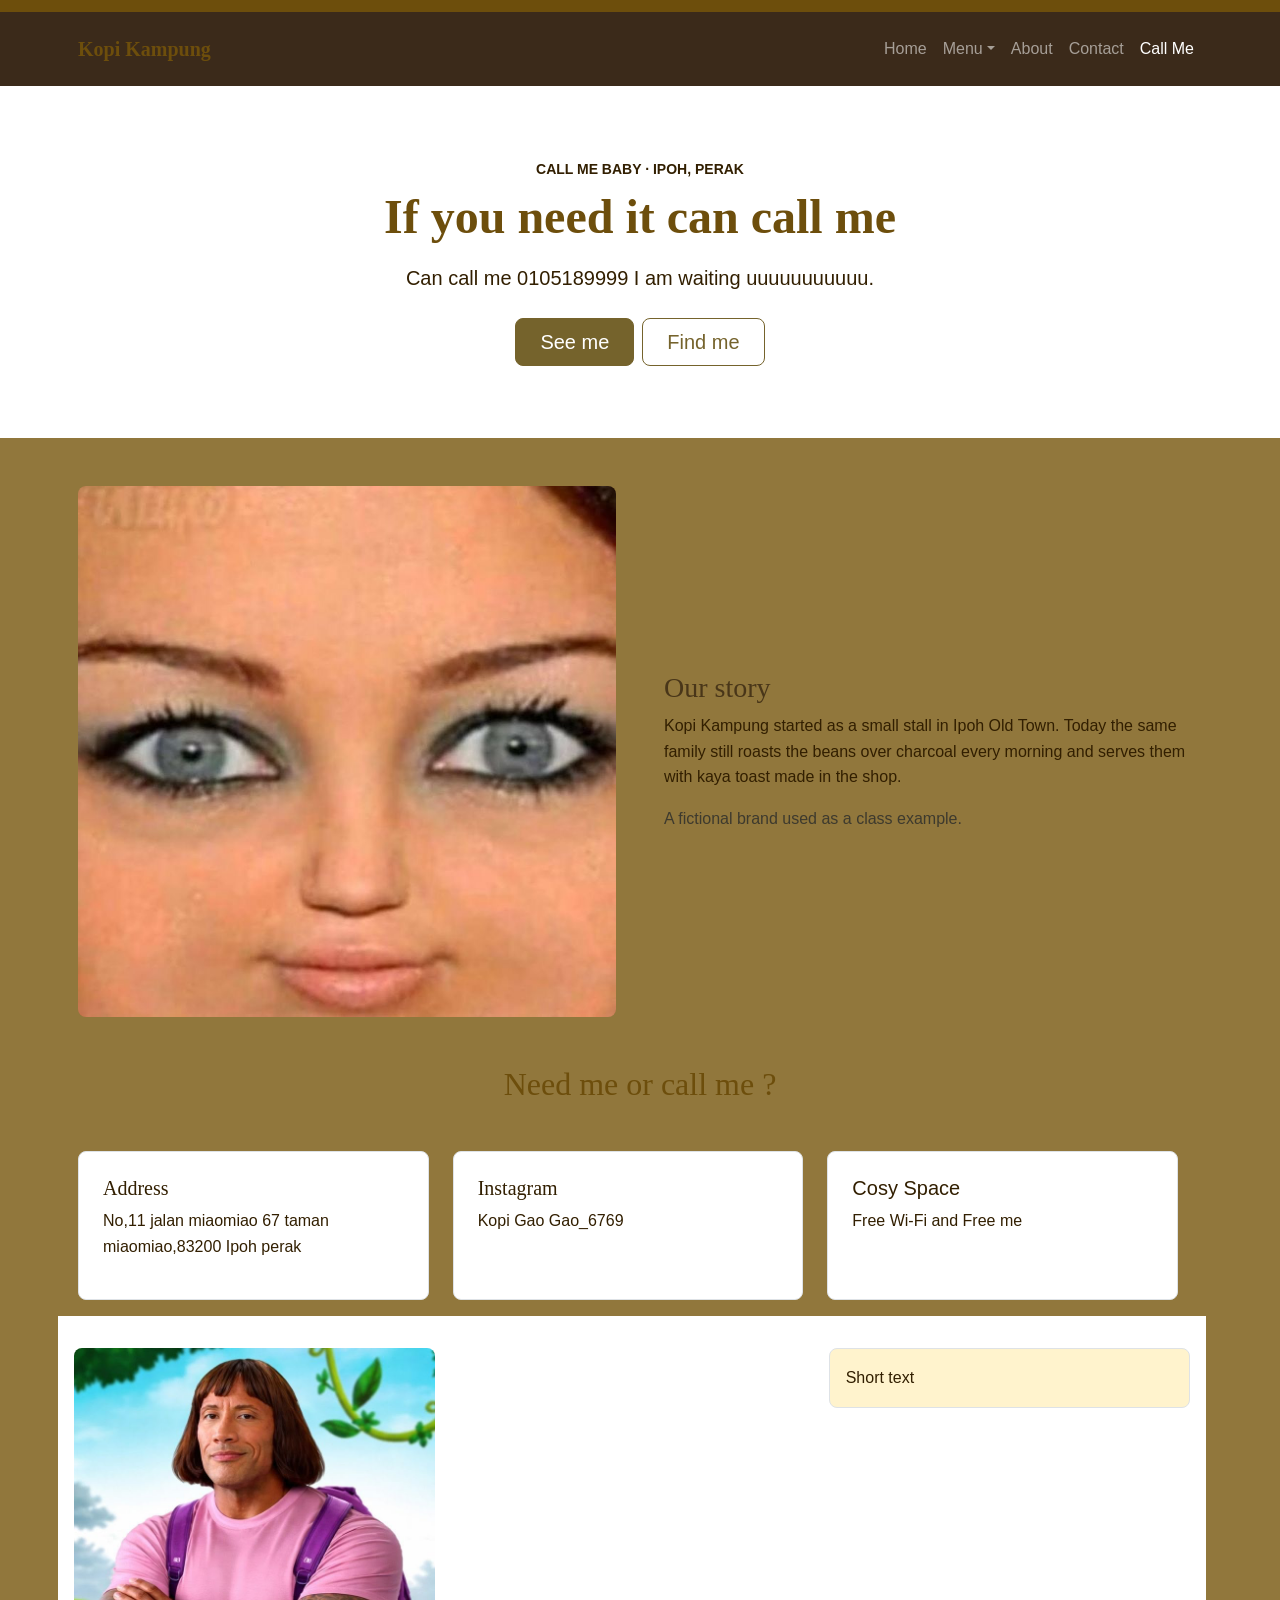
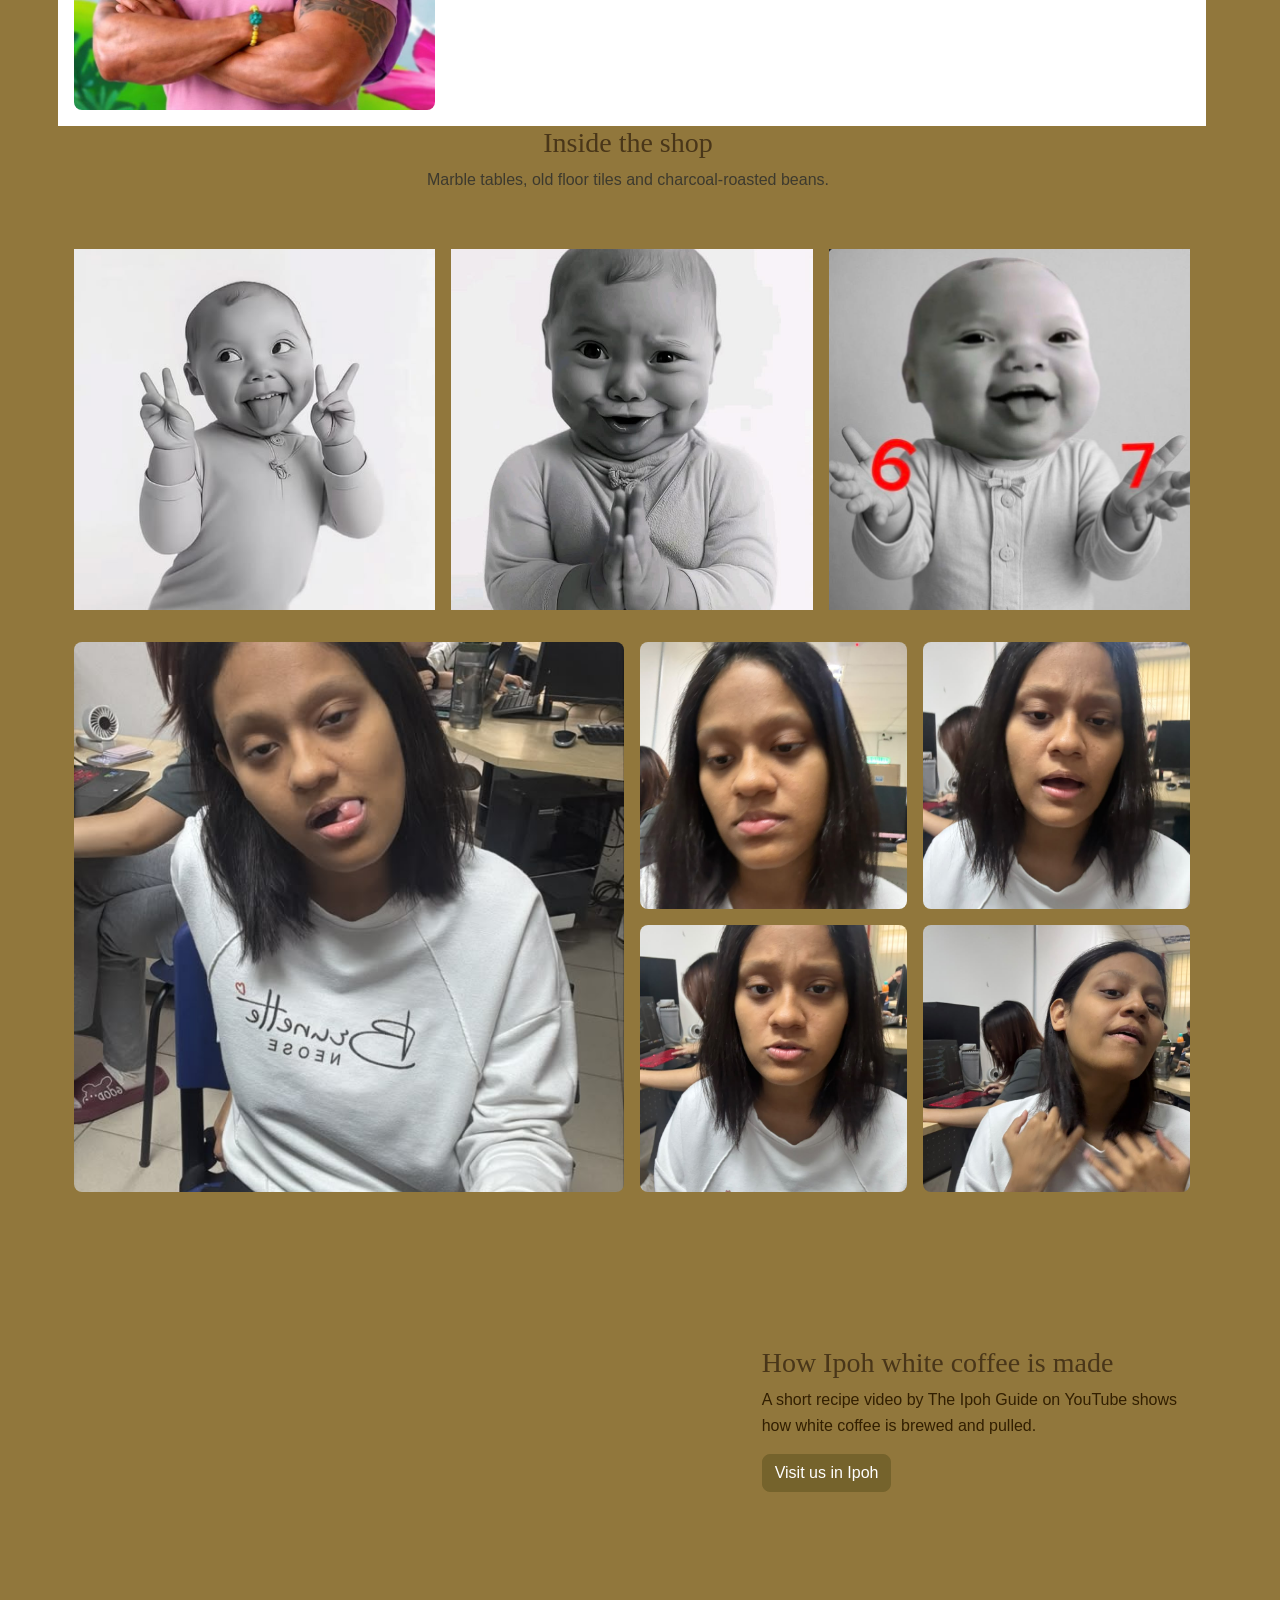
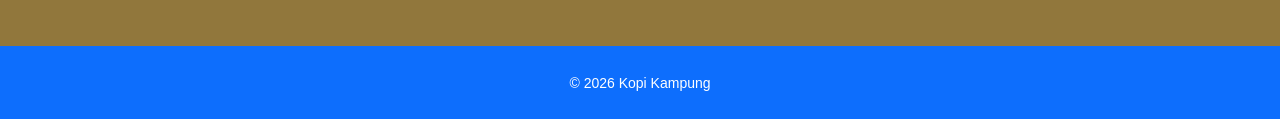
<file: callme.html>
<!DOCTYPE html>
<html lang="en">

<head>
    <meta charset="UTF-8">
    <!-- 1. Makes the page fit phone screens. Without it, nothing is responsive. -->
    <meta name="viewport" content="width=device-width, initial-scale=1">
    <title>Kopi Kampung | Home</title>
    <link rel="preconnect" href="https://fonts.googleapis.com">
<link rel="preconnect" href="https://fonts.gstatic.com" crossorigin>
<link href="https://fonts.googleapis.com/css2?family=Archivo+Black&family=Redaction+50:ital,wght@0,400;0,700;1,400&family=Source+Serif+4:ital,opsz,wght@0,8..60,200..900;1,8..60,200..900&display=swap" rel="stylesheet">

    <!-- 2. Bootstrap CSS: must come BEFORE our own CSS -->
    <link href="css/bootstrap.min.css" rel="stylesheet">
    <!-- 3. Our own CSS: comes AFTER, so our styles can override Bootstrap -->
    <link href="css/style.css" rel="stylesheet">
</head>

<body>
    <nav class="navbar navbar-expand-lg bg-dark sticky-top" data-bs-theme="dark">
        <div class="container">
            <a class="navbar-brand fw-bold" href="index.html">Kopi Kampung</a>
            <button class="navbar-toggler" type="button" data-bs-toggle="collapse" data-bs-target="#mainNav"
                aria-controls="mainNav" aria-expanded="false" aria-label="Toggle navigation">
                <span class="navbar-toggler-icon"></span>
            </button>
            <div class="collapse navbar-collapse" id="mainNav">
                <ul class="navbar-nav ms-auto mb-2 mb-lg-0">
                    <li class="nav-item">
                        <a class="nav-link " aria-current="page" href="index.html">Home</a>
                    </li>
                    <li class="nav-item dropdown">
                        <a class="nav-link dropdown-toggle" href="#" role="button" data-bs-toggle="dropdown"
                            aria-expanded="false">Menu</a>
                        <ul class="dropdown-menu">
                            <li><a class="dropdown-item" href="menu-drinks.html">Drinks</a></li>
                            <li><a class="dropdown-item" href="menu-food.html">Food</a></li>
                            <li><a class="dropdown-item" href="menu-eat.html">Eat</a></li>
                        </ul>
                    </li>
                    <li class="nav-item">
                        <a class="nav-link" href="about.html">About</a>
                    </li>
                    <li class="nav-item">
                        <a class="nav-link" href="contact.html">Contact</a>
                    </li>
                    <li class="nav-item">
                        <a class="nav-link active " href="callme.html">Call Me</a>
                    </li>
                </ul>
            </div>
        </div>
    </nav>

    <header class="bg-body-tertiary py-5">
        <div class="container py-lg-4">
            <div class="row justify-content-center">
                <div class="col-12 col-lg-8 text-center">
                    <p class="text-uppercase small fw-semibold text-body-secondary mb-2">Call me baby · Ipoh, Perak</p>
                    <h1 class="display-5 fw-bold mb-3">If you need it can call me</h1>
                    <p class="lead mb-4">Can call me 0105189999 I am waiting uuuuuuuuuuu.</p>
                    <div class="d-grid gap-2 d-sm-flex justify-content-sm-center">
                        <a href="menu-drinks.html" class="btn btn-primary btn-lg px-4">See me</a>
                        <a href="contact.html" class="btn btn-outline-primary btn-lg px-4">Find me</a>
                    </div>
                </div>
            </div>
        </div>
    </header>

    <main class="container my-5">
        <!-- 3a. OUR STORY: image and text side by side -->
        <div class="row g-4 g-lg-5 align-items-center mb-5">
            <div class="col-12 col-lg-6">
                <img src="images/image1.jpg" class="img-fluid rounded" alt="Coffee beans turning in a charcoal roaster">

            </div>
            <div class="col-12 col-lg-6">
                <h2 class="h3">Our story</h2>
                <p>Kopi Kampung started as a small stall in Ipoh Old Town. Today the same family
                    still roasts the beans over charcoal every morning and serves them with kaya toast
                    made in the shop.</p>
                <p class="text-body-secondary mb-0">A fictional brand used as a class example.</p>
            </div>
        </div>
        <h2 class="text-center mb-4">
            Need me or call me ?
        </h2>
        <div class="row g-4">
            <div class="row g-4">
                <div class="col-12 col-md-6 col-lg-4">
                    <div class="p-4 bg-light border rounded h-100">
                        <h2 class="h5">Address</h2>
                        <p>No,11 jalan miaomiao 67 taman miaomiao,83200 Ipoh perak</p>
                    </div>
                </div>
                <div class="col-12 col-md-6 col-lg-4">
                    <div class="p-4 bg-light border rounded h-100">
                        <h2 class="h5">Instagram</h2>
                        <p>Kopi Gao Gao_6769</p>
                    </div>
                </div>
                <div class="col-12 col-md-12 col-lg-4">
                    <div class="p-4 bg-light border rounded h-100">
                        <h3 class="h5">Cosy Space</h3>
                        <p>Free Wi-Fi and Free me</p>
                    </div>
                </div>
            </div>
            <div class="row g-3 justify-content-between bg-body-tertiary py-3">
                <div class="col-4">
                    <img src="images/image2.jpg" class="img-fluid rounded" alt="Floor tiles">
                </div>
                <div class="col-4">
                    <p class="bg-warning-subtle border rounded p-3 mb-0">Short text</p>
                </div>
            </div>
            <!-- 3b. GALLERY INTRO: centred with an offset -->
            <div class="row mb-4">
                <div class="col-12 col-lg-8 offset-lg-2 text-center">
                    <h2 class="h3">Inside the shop</h2>
                    <p class="text-body-secondary mb-0">Marble tables, old floor tiles and charcoal-roasted beans.</p>
                </div>
            </div>
            <div class="row g-3">
                <div class="col-4">
                    <div class="ratio ratio-1x1">
                        <img src="images/image3.jpg" class="object-fit-cover" alt="Cup of kopi">
                    </div>

                </div>
                <div class="col-4">
                    <div class="ratio ratio-1x1">
                        <img src="images/image4.jpg" class="object-fit-cover" alt="Floor tiles">
                    </div>

                </div>
                <div class="col-4">
                    <div class="ratio ratio-1x1">
                        <img src="images/image5.jpg" class="object-fit-cover" alt="Kaya toast">
                    </div>

                </div>
            </div>
            <div class="row g-3 mb-5">
                <div class="col-12 col-md-6">
                    <div class="ratio ratio-1x1">
                        <img src="images/c1.jpg" class="object-fit-cover rounded" alt="Kopi Kampung shopfront">
                    </div>
                </div>
                <div class="col-12 col-md-6">
                    <div class="row g-3">
                        <div class="col-6">
                            <div class="ratio ratio-1x1">
                                <img src="images/c2.jpg" class="object-fit-cover rounded" alt="Kopi on a marble table">
                            </div>
                        </div>
                        <div class="col-6">
                            <div class="ratio ratio-1x1">
                                <img src="images/c3.jpg" class="object-fit-cover rounded" alt="Kopi on a marble table">
                            </div>
                        </div>
                        <div class="col-6">
                            <div class="ratio ratio-1x1">
                                <img src="images/c4.jpg" class="object-fit-cover rounded" alt="Kopi on a marble table">
                            </div>
                        </div>
                        <div class="col-6">
                            <div class="ratio ratio-1x1">
                                <img src="images/c5.jpg" class="object-fit-cover rounded" alt="Kopi on a marble table">
                            </div>
                        </div>
                    </div>
                </div>


            </div>



        </div>
        

        <div class="row g-4 g-lg-5 align-items-center">
            <div class="col-12 col-lg-7">
                <div class="ratio ratio-16x9">
                    <iframe src="https://www.youtube.com/embed/bKWklndaqCs"
                        title="Video: Make Ipoh White Coffee At Home" allow="accelerometer; autoplay; clipboard-write; encrypted-media;

gyroscope; picture-in-picture; web-share" referrerpolicy="strict-origin-when-cross-origin" allowfullscreen></iframe>

                </div>
            </div>
            <div class="col-12 col-lg-5">
                <h2 class="h3">How Ipoh white coffee is made</h2>
                <p>A short recipe video by The Ipoh Guide on YouTube shows how white coffee is brewed and pulled.</p>
                <a href="contact.html" class="btn btn-primary">Visit us in Ipoh</a>
            </div>
        </div>

    </main>

    <footer class="bg-primary text-white py-4">
        <div class="container text-center">
            <small>&copy; 2026 Kopi Kampung</small>
        </div>
    </footer>

    <!-- 4. Bootstrap JavaScript: at the end of body -->
    <script src="js/bootstrap.bundle.min.js"></script&gt;
<!-- 5. Our own JavaScript -->
<script src="js/script.js"></script>
</body>

</html>
</file>
<file: css/style.css>
:root {
--test-colour: #6d4e0c;
--brand-espresso: #493619; /* navbar, footer, headings */
--brand-cream: #91773c; /* page background */
--brand-charcoal: #321f01; /* body text */
--brand-orange: #75632c; /* buttons */
--font-heading: "Archivo Black&family", Georgia, serif;
--font-body: "Inter", Arial, sans-serif;
--brand-radius: 8px; /* rounded corners */
--bs-body-bg: var(--brand-cream);
--bs-body-color: var(--brand-charcoal);
--bs-body-font-family: var(--font-body);
--bs-body-font-size: 1rem;
--bs-body-line-height: 1.6;
--bs-heading-color: var(--brand-espresso);
--bs-border-radius: var(--brand-radius);

--bs-border-radius: var(--brand-radius);
--bs-dark-rgb: 59, 42, 26;
--bs-light-rgb: 255, 255, 255;
--bs-tertiary-bg-rgb: 255, 255, 255;
}
h1, h2, .navbar-brand {
font-family: var(--font-heading); 
color: var(--test-colour);
}
body {
border-top: 12px solid var(--test-colour);
}
/* 4. DARK PARTS (the navbar): the Menu dropdown too */
[data-bs-theme="dark"] {
--bs-body-bg: var(--brand-espresso);
}

/* 5. BUTTONS: my button colour */
.btn-primary {
--bs-btn-bg: var(--brand-orange);
--bs-btn-border-color: var(--brand-orange);
--bs-btn-hover-bg: var(--brand-espresso);
--bs-btn-hover-border-color: var(--brand-espresso);
--bs-btn-active-bg: var(--brand-espresso);
--bs-btn-active-border-color: var(--brand-espresso);
}

.btn-outline-primary {
--bs-btn-color: var(--brand-orange);
--bs-btn-border-color: var(--brand-orange);
--bs-btn-hover-bg: var(--brand-orange);
--bs-btn-hover-border-color: var(--brand-orange);
--bs-btn-active-bg: var(--brand-espresso);
--bs-btn-active-border-color: var(--brand-espresso);
}
/* 6. SPACING: my spacing */
.container {
--bs-gutter-x: 1rem; /* page sides: 24 px each */
}
.navbar {
--bs-navbar-padding-y: 1rem; /* navbar: 16 px top and bottom */
}
.bg-light, .bg-body-tertiary {
  color: var(--brand-charcoal) !important;
}

.bg-light p, 
.bg-light h2, 
.bg-light h3,
.bg-body-tertiary p {
  color: var(--brand-charcoal) !important;
}
/* 7. CARDS AND PHOTOS: white cards, same-shape photos */
.card {
--bs-card-bg: white;
}
.card-img-top,
.carousel-item img {
aspect-ratio: 16 / 9;
object-fit: cover;
}
/* 8. TABS: my colours */
.nav-tabs {
--bs-nav-link-color: var(--brand-orange);
--bs-nav-link-hover-color: var(--brand-espresso);
}
/* 9. ACCORDION: my colours */
.accordion {
--bs-accordion-bg: white;
--bs-accordion-active-bg: rgb(153, 0, 255);
--bs-accordion-active-color: var(--brand-espresso);
}
</file>
